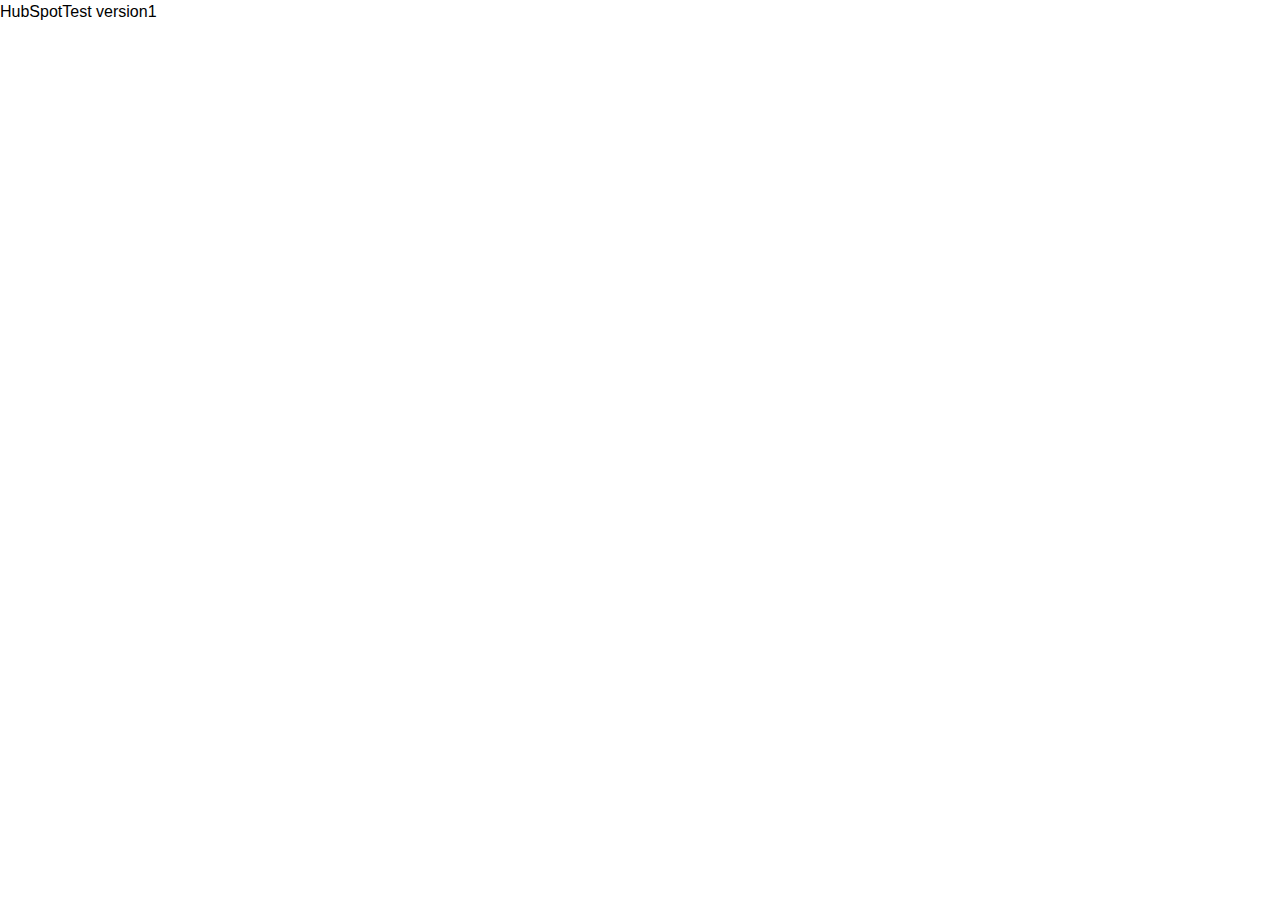
<file: index.html>
<!DOCTYPE html>
<html lang="ja">
  <head>
    <meta charset="UTF-8" />
    <meta name="viewport" content="width=device-width, initial-scale=1.0" />
    <title>TEST</title>
    <link rel="stylesheet" href="sanitize.css" />
    <link rel="stylesheet" href="first.css" />
    <!-- Start of HubSpot Embed Code -->
    <script
      type="text/javascript"
      id="hs-script-loader"
      async
      defer
      src="//js.hs-scripts.com/44022540.js"
    ></script>
    <!-- End of HubSpot Embed Code -->
  </head>

  <body>
    HubSpotTest version1
  </body>
</html>
</file>
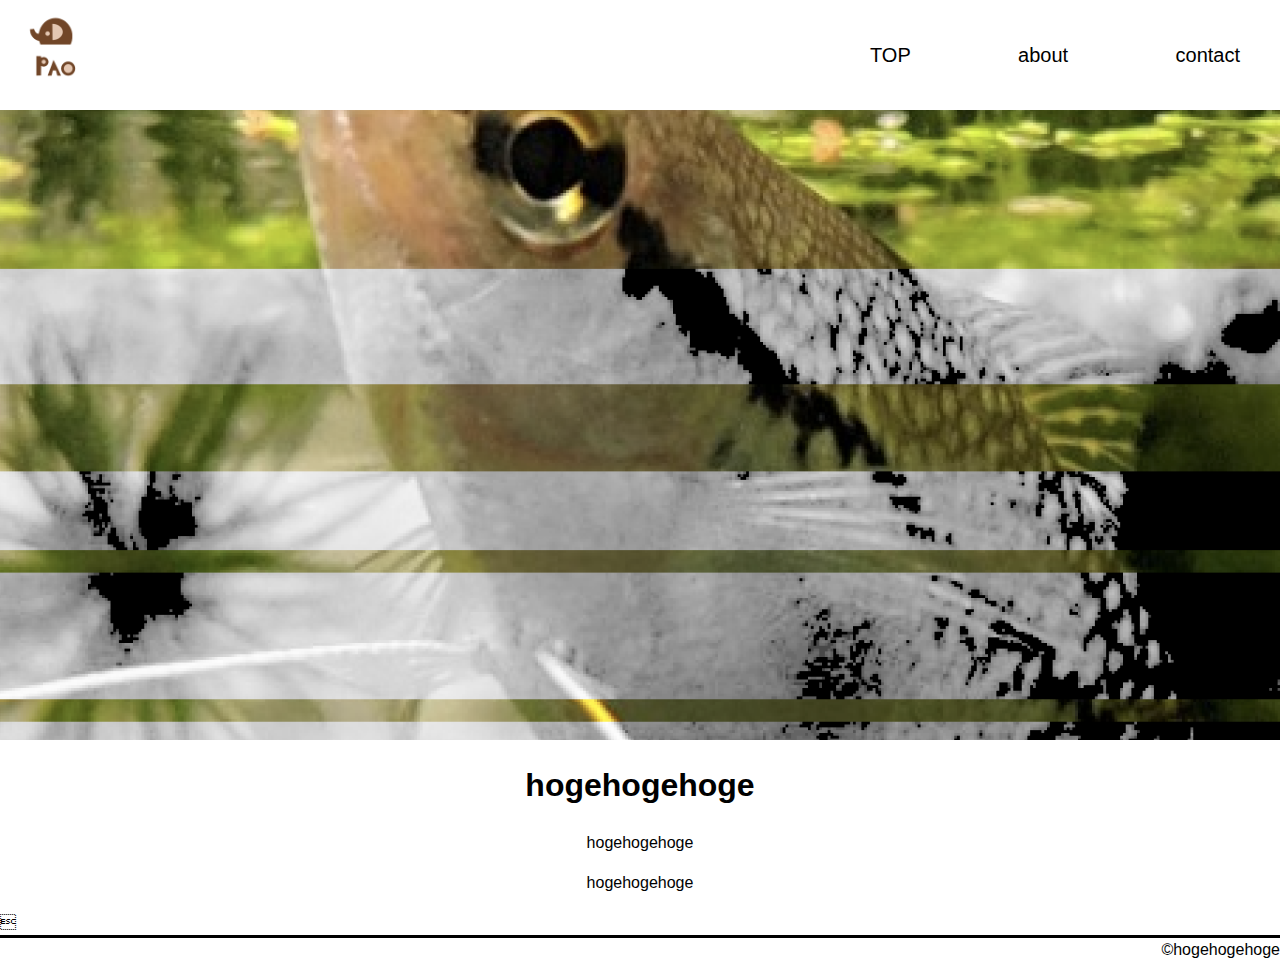
<file: first.html>
<!DOCTYPE html>
<html lang="ja">

<head>
  <meta charset="UTF-8">
  <meta name="viewport" content="width=device-width, initial-scale=1.0">
  <title>TEST</title>
  <link rel="stylesheet" href="sanitize.css">
  <link rel="stylesheet" href="first.css">
</head>

<body>
  <header>
    <div class="menu">
      <a href="file:///Users/muratahiroki/Desktop/%E5%8D%87%E5%B3%B6%E3%81%95%E3%82%93WEB%E3%83%98%E3%82%9A%E3%83%BC%E3%82%B7%E3%82%99/first.html#"><img class="logo" src="img/image 3.png"></a>
      <nav class="pc-nav">
        <ul>
          <li><a href="file:///Users/muratahiroki/Desktop/%E5%8D%87%E5%B3%B6%E3%81%95%E3%82%93WEB%E3%83%98%E3%82%9A%E3%83%BC%E3%82%B7%E3%82%99/first.html">TOP</a></li>
          <li><a href="file:///Users/muratahiroki/Desktop/%E5%8D%87%E5%B3%B6%E3%81%95%E3%82%93WEB%E3%83%98%E3%82%9A%E3%83%BC%E3%82%B7%E3%82%99/second.html">about</a></li>
          <li><a href="file:///Users/muratahiroki/Desktop/%E5%8D%87%E5%B3%B6%E3%81%95%E3%82%93WEB%E3%83%98%E3%82%9A%E3%83%BC%E3%82%B7%E3%82%99/third.html">contact</a></li>
        </ul>
      </nav>
    </div>
  </header>

  <div class="conteiner">
    <div class="img">
      <img src="img/image 4.png">
    </div>

    <div class="main">
      <h1>hogehogehoge</h1>
      <p>hogehogehoge</p>
      <p>hogehogehoge</p>
    </div>
  </div>
  <footer>
    <div id="footer">
      &copy;hogehogehoge
    </div>
  </footer>
  </div>
</body>

</html>
</file>
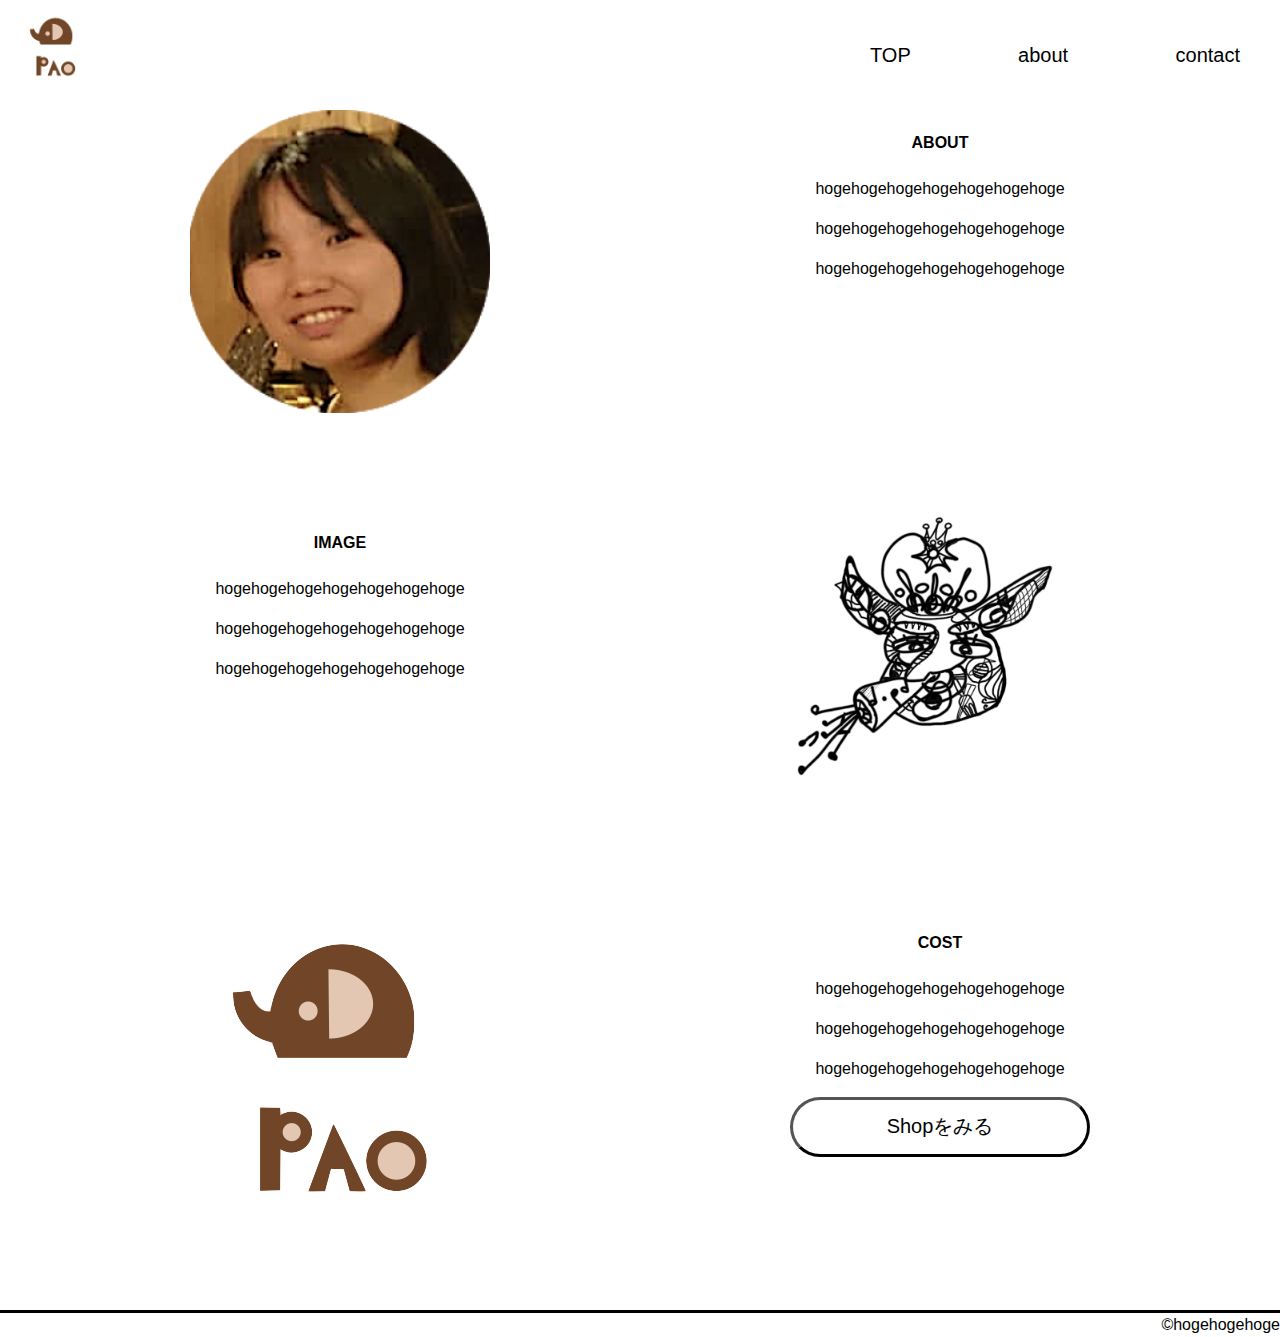
<file: second.html>
<!DOCTYPE html>
<html lang="ja">

<head>
  <meta charset="UTF-8">
  <meta name="viewport" content="width=device-width, initial-scale=1.0">
  <title>TEST</title>
  <link rel="stylesheet" href="sanitize.css">
  <link rel="stylesheet" href="second.css">
</head>

<body>
  <header>
    <div class="menu">
      <a href="file:///Users/muratahiroki/Desktop/%E5%8D%87%E5%B3%B6%E3%81%95%E3%82%93WEB%E3%83%98%E3%82%9A%E3%83%BC%E3%82%B7%E3%82%99/first.html#"><img class="logo" src="img/image 3.png"></a>
      <nav class="pc-nav">
        <ul>
          <li><a href="file:///Users/muratahiroki/Desktop/%E5%8D%87%E5%B3%B6%E3%81%95%E3%82%93WEB%E3%83%98%E3%82%9A%E3%83%BC%E3%82%B7%E3%82%99/first.html#">TOP</a></li>
          <li><a href="file:///Users/muratahiroki/Desktop/%E5%8D%87%E5%B3%B6%E3%81%95%E3%82%93WEB%E3%83%98%E3%82%9A%E3%83%BC%E3%82%B7%E3%82%99/second.html#">about</a></li>
          <li><a href="file:///Users/muratahiroki/Desktop/%E5%8D%87%E5%B3%B6%E3%81%95%E3%82%93WEB%E3%83%98%E3%82%9A%E3%83%BC%E3%82%B7%E3%82%99/third.html">contact</a></li>
        </ul>
      </nav>
    </div>
  </header>

  <div class="content1">
    <div class="p_1 block"><img src="img/image 1.png"></div>
    <div class="p_2 block">
      <h4>ABOUT</h4>
      <p>hogehogehogehogehogehogehoge</p>
      <p>hogehogehogehogehogehogehoge</p>
      <p>hogehogehogehogehogehogehoge</p>
    </div>
  </div>

  <div class="content1 reverse"> 
    <div class="p_3 block">
      <h4>IMAGE</h4>
      <p>hogehogehogehogehogehogehoge</p>
      <p>hogehogehogehogehogehogehoge</p>
      <p>hogehogehogehogehogehogehoge</p>
    </div>

    <div class="p_4 block"><img src="img/image_2 png.png"></div>
  </div>

  <div class="content1">
    <div class="p_5 block"><img src="img/image 3.png"></div>
    <div class="p_6 block">
      <h4>COST</h4>
      <p>hogehogehogehogehogehogehoge</p>
      <p>hogehogehogehogehogehogehoge</p>
      <p>hogehogehogehogehogehogehoge</p>
    <a href="#"><input type="button" value="Shopをみる"></a>
    </div>
  </div>

  <footer>
    <div id="footer">
      &copy;hogehogehoge
    </div>
  </footer>

</body>

</html>
</file>
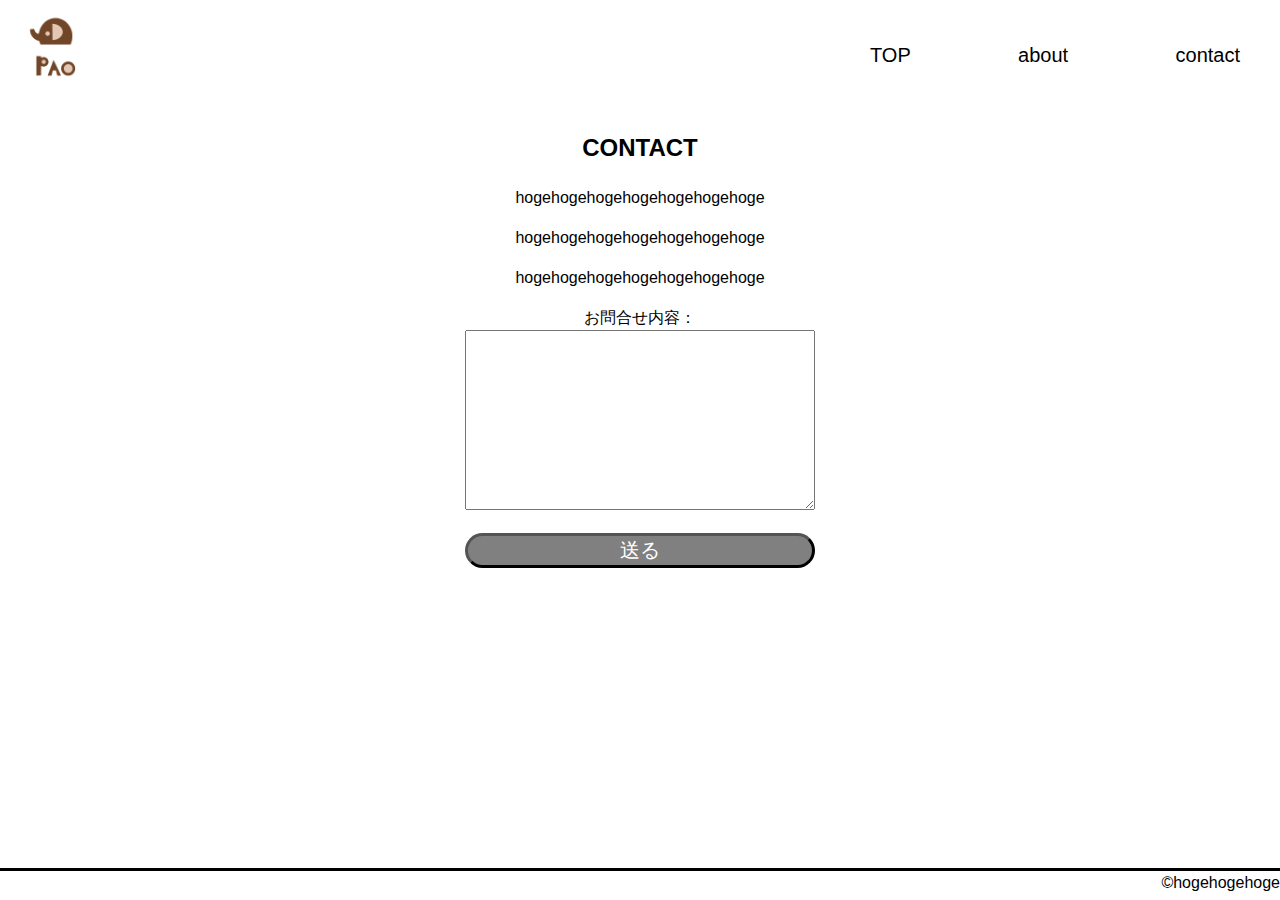
<file: third.html>
<!DOCTYPE html>
<html lang="ja">

<head>
  <meta charset="UTF-8">
  <meta name="viewport" content="width=device-width, initial-scale=1.0">
  <title>TEST</title>
  <link rel="stylesheet" href="sanitize.css">
  <link rel="stylesheet" href="third.css">
</head>

<body>
  <header>
    <div class="menu">
      <a href="file:///Users/muratahiroki/Desktop/%E5%8D%87%E5%B3%B6%E3%81%95%E3%82%93WEB%E3%83%98%E3%82%9A%E3%83%BC%E3%82%B7%E3%82%99/first.html#"><img class="logo" src="img/image 3.png"></a>
      <nav class="pc-nav">
        <ul>
          <li><a href="file:///Users/muratahiroki/Desktop/%E5%8D%87%E5%B3%B6%E3%81%95%E3%82%93WEB%E3%83%98%E3%82%9A%E3%83%BC%E3%82%B7%E3%82%99/first.html#">TOP</a></li>
          <li><a href="file:///Users/muratahiroki/Desktop/%E5%8D%87%E5%B3%B6%E3%81%95%E3%82%93WEB%E3%83%98%E3%82%9A%E3%83%BC%E3%82%B7%E3%82%99/second.html#">about</a></li>
          <li><a href="file:///Users/muratahiroki/Desktop/%E5%8D%87%E5%B3%B6%E3%81%95%E3%82%93WEB%E3%83%98%E3%82%9A%E3%83%BC%E3%82%B7%E3%82%99/third.html">contact</a></li>
        </ul>
      </nav>
    </div>
  </header>

  <div class="about">
    <h2>CONTACT</h2>
    <p>hogehogehogehogehogehogehoge</p>
    <p>hogehogehogehogehogehogehoge</p>
    <p>hogehogehogehogehogehogehoge</p>
    <p>お問合せ内容：<br>
      <textarea name="comment" cols="40" rows="8"></textarea>
    </p>
    <a href="#"><input type="button" value="送る"></a>
  </div>

  <footer>
    <div id="footer">
      &copy;hogehogehoge
    </div>
  </footer>

</body>
</html>
</file>
<file: sanitize.css>
/* Document
 * ========================================================================== */

/**
 * Add border box sizing in all browsers (opinionated).
 */

*,
::before,
::after {
  box-sizing: border-box;
}

/**
 * 1. Add text decoration inheritance in all browsers (opinionated).
 * 2. Add vertical alignment inheritance in all browsers (opinionated).
 */

::before,
::after {
  text-decoration: inherit; /* 1 */
  vertical-align: inherit; /* 2 */
}

/**
 * 1. Use the default cursor in all browsers (opinionated).
 * 2. Change the line height in all browsers (opinionated).
 * 3. Use a 4-space tab width in all browsers (opinionated).
 * 4. Remove the grey highlight on links in iOS (opinionated).
 * 5. Prevent adjustments of font size after orientation changes in
 *    IE on Windows Phone and in iOS.
 * 6. Breaks words to prevent overflow in all browsers (opinionated).
 */

html {
  cursor: default; /* 1 */
  line-height: 1.5; /* 2 */
  -moz-tab-size: 4; /* 3 */
  tab-size: 4; /* 3 */
  -webkit-tap-highlight-color: transparent /* 4 */;
  -ms-text-size-adjust: 100%; /* 5 */
  -webkit-text-size-adjust: 100%; /* 5 */
  word-break: break-word; /* 6 */
}

/* Sections
 * ========================================================================== */

/**
 * Remove the margin in all browsers (opinionated).
 */

body {
  margin: 0;
}

/**
 * Correct the font size and margin on `h1` elements within `section` and
 * `article` contexts in Chrome, Edge, Firefox, and Safari.
 */

h1 {
  font-size: 2em;
  margin: 0.67em 0;
}

/* Grouping content
 * ========================================================================== */

/**
 * Remove the margin on nested lists in Chrome, Edge, IE, and Safari.
 */

dl dl,
dl ol,
dl ul,
ol dl,
ul dl {
  margin: 0;
}

/**
 * Remove the margin on nested lists in Edge 18- and IE.
 */

ol ol,
ol ul,
ul ol,
ul ul {
  margin: 0;
}

/**
 * 1. Add the correct sizing in Firefox.
 * 2. Show the overflow in Edge 18- and IE.
 */

hr {
  height: 0; /* 1 */
  overflow: visible; /* 2 */
}

/**
 * Add the correct display in IE.
 */

main {
  display: block;
}

/**
 * Remove the list style on navigation lists in all browsers (opinionated).
 */

nav ol,
nav ul {
  list-style: none;
  padding: 0;
}

/**
 * 1. Correct the inheritance and scaling of font size in all browsers.
 * 2. Correct the odd `em` font sizing in all browsers.
 */

pre {
  font-family: monospace, monospace; /* 1 */
  font-size: 1em; /* 2 */
}

/* Text-level semantics
 * ========================================================================== */

/**
 * Remove the gray background on active links in IE 10.
 */

a {
  background-color: transparent;
}

/**
 * Add the correct text decoration in Edge 18-, IE, and Safari.
 */

abbr[title] {
  text-decoration: underline;
  text-decoration: underline dotted;
}

/**
 * Add the correct font weight in Chrome, Edge, and Safari.
 */

b,
strong {
  font-weight: bolder;
}

/**
 * 1. Correct the inheritance and scaling of font size in all browsers.
 * 2. Correct the odd `em` font sizing in all browsers.
 */

code,
kbd,
samp {
  font-family: monospace, monospace; /* 1 */
  font-size: 1em; /* 2 */
}

/**
 * Add the correct font size in all browsers.
 */

small {
  font-size: 80%;
}

/* Embedded content
 * ========================================================================== */

/*
 * Change the alignment on media elements in all browsers (opinionated).
 */

audio,
canvas,
iframe,
img,
svg,
video {
  vertical-align: middle;
}

/**
 * Add the correct display in IE 9-.
 */

audio,
video {
  display: inline-block;
}

/**
 * Add the correct display in iOS 4-7.
 */

audio:not([controls]) {
  display: none;
  height: 0;
}

/**
 * Remove the border on iframes in all browsers (opinionated).
 */

iframe {
  border-style: none;
}

/**
 * Remove the border on images within links in IE 10-.
 */

img {
  border-style: none;
}

/**
 * Change the fill color to match the text color in all browsers (opinionated).
 */

svg:not([fill]) {
  fill: currentColor;
}

/**
 * Hide the overflow in IE.
 */

svg:not(:root) {
  overflow: hidden;
}

/* Tabular data
 * ========================================================================== */

/**
 * Collapse border spacing in all browsers (opinionated).
 */

table {
  border-collapse: collapse;
}

/* Forms
 * ========================================================================== */

/**
 * Remove the margin on controls in Safari.
 */

button,
input,
select {
  margin: 0;
}

/**
 * 1. Show the overflow in IE.
 * 2. Remove the inheritance of text transform in Edge 18-, Firefox, and IE.
 */

button {
  overflow: visible; /* 1 */
  text-transform: none; /* 2 */
}

/**
 * Correct the inability to style buttons in iOS and Safari.
 */

button,
[type="button"],
[type="reset"],
[type="submit"] {
  -webkit-appearance: button;
}

/**
 * 1. Change the inconsistent appearance in all browsers (opinionated).
 * 2. Correct the padding in Firefox.
 */

fieldset {
  border: 1px solid #a0a0a0; /* 1 */
  padding: 0.35em 0.75em 0.625em; /* 2 */
}

/**
 * Show the overflow in Edge 18- and IE.
 */

input {
  overflow: visible;
}

/**
 * 1. Correct the text wrapping in Edge 18- and IE.
 * 2. Correct the color inheritance from `fieldset` elements in IE.
 */

legend {
  color: inherit; /* 2 */
  display: table; /* 1 */
  max-width: 100%; /* 1 */
  white-space: normal; /* 1 */
}

/**
 * 1. Add the correct display in Edge 18- and IE.
 * 2. Add the correct vertical alignment in Chrome, Edge, and Firefox.
 */

progress {
  display: inline-block; /* 1 */
  vertical-align: baseline; /* 2 */
}

/**
 * Remove the inheritance of text transform in Firefox.
 */

select {
  text-transform: none;
}

/**
 * 1. Remove the margin in Firefox and Safari.
 * 2. Remove the default vertical scrollbar in IE.
 * 3. Change the resize direction in all browsers (opinionated).
 */

textarea {
  margin: 0; /* 1 */
  overflow: auto; /* 2 */
  resize: vertical; /* 3 */
}

/**
 * Remove the padding in IE 10-.
 */

[type="checkbox"],
[type="radio"] {
  padding: 0;
}

/**
 * 1. Correct the odd appearance in Chrome, Edge, and Safari.
 * 2. Correct the outline style in Safari.
 */

[type="search"] {
  -webkit-appearance: textfield; /* 1 */
  outline-offset: -2px; /* 2 */
}

/**
 * Correct the cursor style of increment and decrement buttons in Safari.
 */

::-webkit-inner-spin-button,
::-webkit-outer-spin-button {
  height: auto;
}

/**
 * Correct the text style of placeholders in Chrome, Edge, and Safari.
 */

::-webkit-input-placeholder {
  color: inherit;
  opacity: 0.54;
}

/**
 * Remove the inner padding in Chrome, Edge, and Safari on macOS.
 */

::-webkit-search-decoration {
  -webkit-appearance: none;
}

/**
 * 1. Correct the inability to style upload buttons in iOS and Safari.
 * 2. Change font properties to `inherit` in Safari.
 */

::-webkit-file-upload-button {
  -webkit-appearance: button; /* 1 */
  font: inherit; /* 2 */
}

/**
 * Remove the inner border and padding of focus outlines in Firefox.
 */

::-moz-focus-inner {
  border-style: none;
  padding: 0;
}

/**
 * Restore the focus outline styles unset by the previous rule in Firefox.
 */

:-moz-focusring {
  outline: 1px dotted ButtonText;
}

/**
 * Remove the additional :invalid styles in Firefox.
 */

:-moz-ui-invalid {
  box-shadow: none;
}

/* Interactive
 * ========================================================================== */

/*
 * Add the correct display in Edge 18- and IE.
 */

details {
  display: block;
}

/*
 * Add the correct styles in Edge 18-, IE, and Safari.
 */

dialog {
  background-color: white;
  border: solid;
  color: black;
  display: block;
  height: -moz-fit-content;
  height: -webkit-fit-content;
  height: fit-content;
  left: 0;
  margin: auto;
  padding: 1em;
  position: absolute;
  right: 0;
  width: -moz-fit-content;
  width: -webkit-fit-content;
  width: fit-content;
}

dialog:not([open]) {
  display: none;
}

/*
 * Add the correct display in all browsers.
 */

summary {
  display: list-item;
}

/* Scripting
 * ========================================================================== */

/**
 * Add the correct display in IE 9-.
 */

canvas {
  display: inline-block;
}

/**
 * Add the correct display in IE.
 */

template {
  display: none;
}

/* User interaction
 * ========================================================================== */

/*
 * 1. Remove the tapping delay in IE 10.
 * 2. Remove the tapping delay on clickable elements
      in all browsers (opinionated).
 */

a,
area,
button,
input,
label,
select,
summary,
textarea,
[tabindex] {
  -ms-touch-action: manipulation; /* 1 */
  touch-action: manipulation; /* 2 */
}

/**
 * Add the correct display in IE 10-.
 */

[hidden] {
  display: none;
}

/* Accessibility
 * ========================================================================== */

/**
 * Change the cursor on busy elements in all browsers (opinionated).
 */

[aria-busy="true"] {
  cursor: progress;
}

/*
 * Change the cursor on control elements in all browsers (opinionated).
 */

[aria-controls] {
  cursor: pointer;
}

/*
 * Change the cursor on disabled, not-editable, or otherwise
 * inoperable elements in all browsers (opinionated).
 */

[aria-disabled="true"],
[disabled] {
  cursor: not-allowed;
}

/*
 * Change the display on visually hidden accessible elements
 * in all browsers (opinionated).
 */

[aria-hidden="false"][hidden] {
  display: initial;
}

[aria-hidden="false"][hidden]:not(:focus) {
  clip: rect(0, 0, 0, 0);
  position: absolute;
}
</file>
<file: first.css>
* {
  box-sizing: border-box;
}

body {
  font-family: "Hiragino Kaku Gothic Pro", "ヒラギノ角ゴ Pro W3", メイリオ, Meiryo, "ＭＳ Ｐゴシック", "Helvetica Neue", Helvetica, Arial, sans-serif;
  background-color: white;
}

.logo{
  width:70px;
  height:70px;
  margin-left: 20px;
  margin-top: 10px;
}

.menu{
  display:flex;
  justify-content: space-between;
}

.img{
background-image: url(img/image\ 4.png);
}



nav ul {
  display: flex;
	flex-flow: row;
	justify-content: space-between;
	margin: 0;
	padding: 6px;
  list-style-type: none;
  width: auto;
  padding:40px;
}

.pc-nav{
  width: 450px;
  font-size:20px;
}

a{
  text-decoration: none;
  color:black;
}

.main p{
  text-align: center;
}

.main h1{
  text-align: center;
}

#footer{
  text-align: right;
  border-top: solid;
}

@media (max-width:480px)
{
  .header{
    width:100%;
  }

  img{
    width: 100%;
    max-width: 100%;
    height: auto;
  }

  .main h1{
    font-size:20px;
  }

#footer{
  position: fixed;
  width: 100%;
  bottom: 0px;
}
}
</file>
<file: second.css>
* {
  box-sizing: border-box;
}

body {
  font-family: "Hiragino Kaku Gothic Pro", "ヒラギノ角ゴ Pro W3", メイリオ, Meiryo, "ＭＳ Ｐゴシック", "Helvetica Neue", Helvetica, Arial, sans-serif;
  background-color: white;
}

.logo{
  width:70px;
  height:70px;
  margin-left: 20px;
  margin-top: 10px;
}

.menu{
  display:flex;
  justify-content: space-between;
}

.img{
background-image: url(img/imge.jpeg);
}



nav ul {
  display: flex;
	flex-flow: row;
	justify-content: space-between;
	margin: 0;
	padding: 6px;
  list-style-type: none;
  width: auto;
  padding:40px;
}

.pc-nav{
  width: 450px;
  font-size:20px;
}

a{
  text-decoration: none;
  color:black;
}

.content1{
display: flex;
justify-content:center;
}

.block{
  width:600px;
  height:400px;
  text-align: center;
}

img{
  width:300px;
}

input{
border-radius: 40px;
width:300px;
height:60px;
cursor: pointer;
cursor: hand;
box-shadow: 3px;
border-color: black;
border-width: 3px;
background-color: white;
font-size:20px;
}

input:active{
  box-shadow: none;
  position: relative;
  top:3px;
}

#footer{
  text-align: right;
  border-top: solid;
}

@media (max-width:480px)
{

header{
  width: 100%;
}

img{
  width:auto;
  height:350px;
}

.content1{
  flex-direction: column;
  margin:0 auto;
}

.reverse{
  display: flex;
  flex-direction: column-reverse;
}

.block{
  width:auto;
}

}
</file>
<file: third.css>
*{
  box-sizing: border-box;
}

body {
  font-family: "Hiragino Kaku Gothic Pro", "ヒラギノ角ゴ Pro W3", メイリオ, Meiryo, "ＭＳ Ｐゴシック", "Helvetica Neue", Helvetica, Arial, sans-serif;
  background-color: white;
}

.logo{
  width:70px;
  height:70px;
  margin-left: 20px;
  margin-top: 10px;
}

.menu{
  display:flex;
  justify-content: space-between;
}

.img{
background-image: url(img/imge.jpeg);
}



nav ul {
  display: flex;
	flex-flow: row;
	justify-content: space-between;
	margin: 0;
	padding: 6px;
  list-style-type: none;
  width: auto;
  padding:40px;
}

.pc-nav{
  width: 450px;
  font-size:20px;
}

a{
  text-decoration: none;
  color:black;
}

.about{
  margin-bottom:300px;
  text-align: center;
}

input{
    border-radius: 20px;
    width:350px;
    height:35px;
    cursor: pointer;
    cursor: hand;
    box-shadow: 3px;
    border-color: black;
    border-width: 3px;
    background-color: gray;
    font-size:20px;
    color:white;
    }

textarea{
  width: 350px;
  height:180px;
}

#footer{
  text-align: right;
  border-top: solid;
}
</file>
